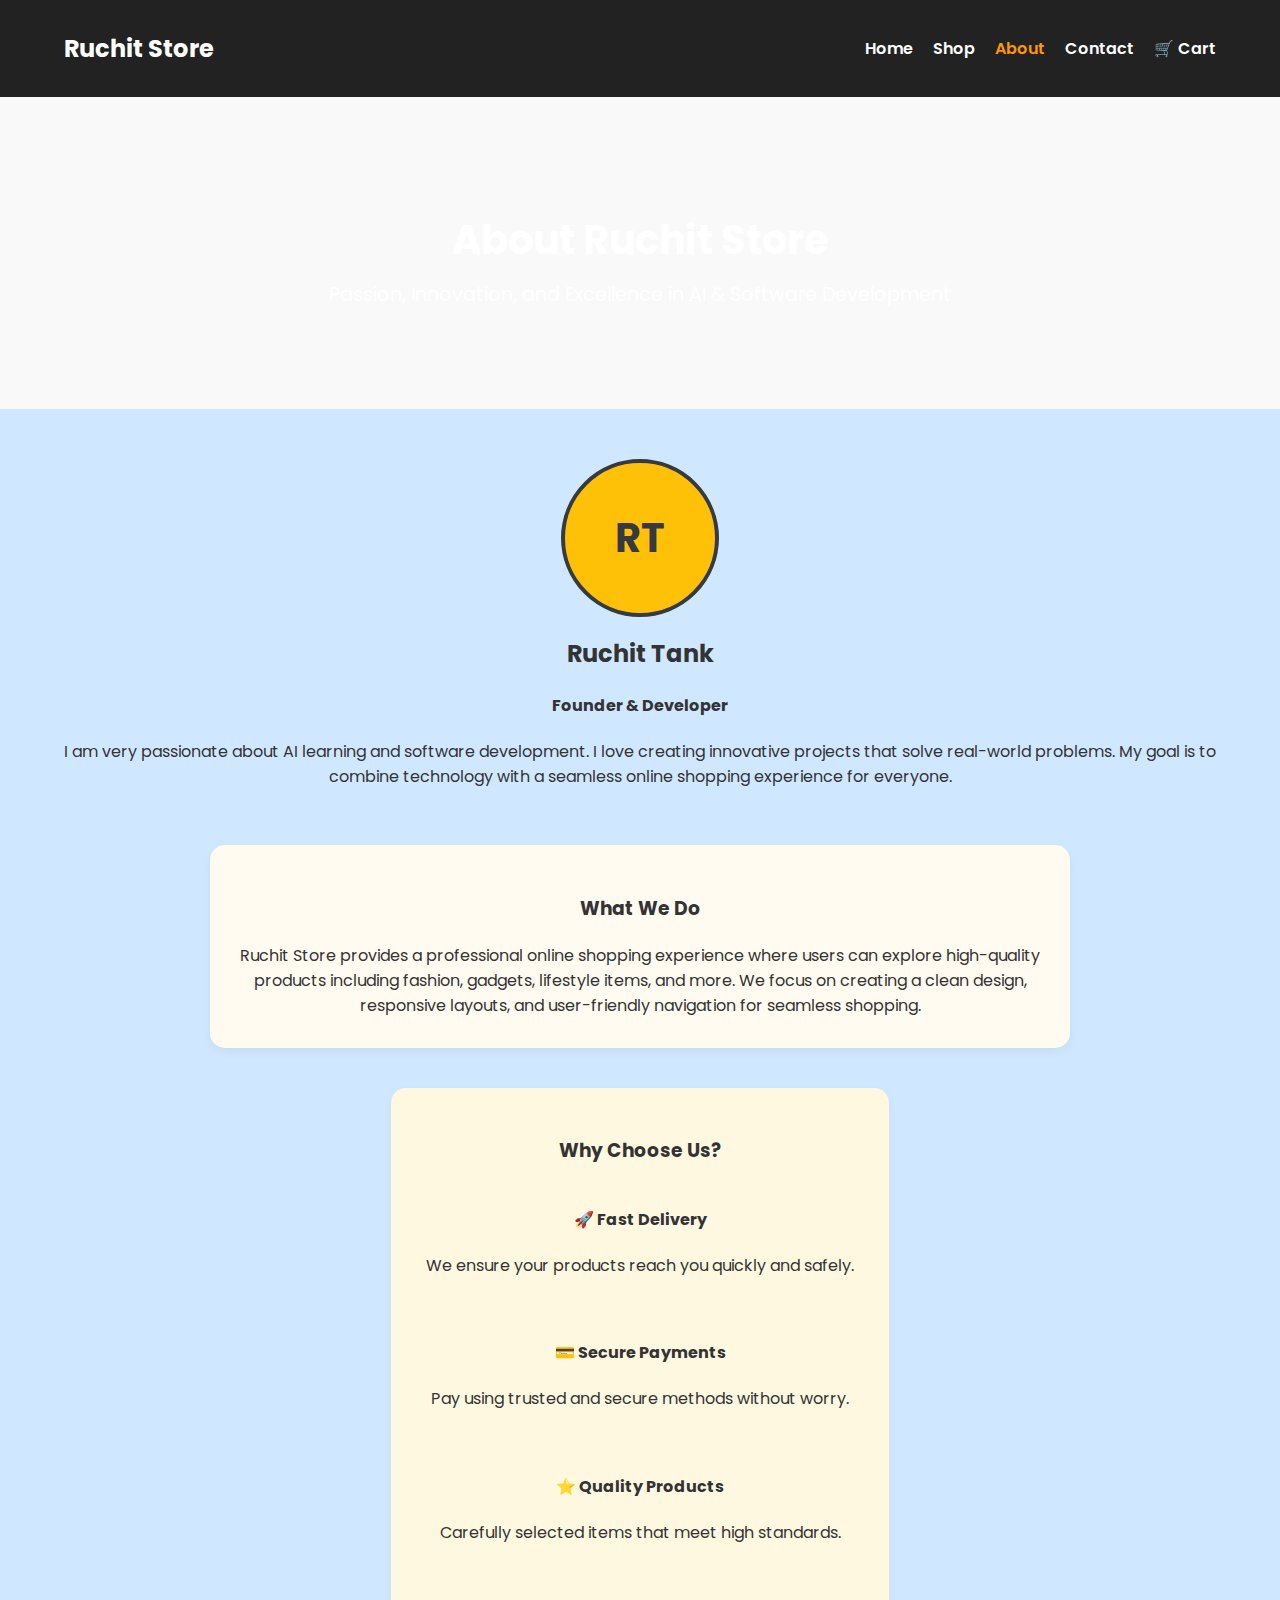
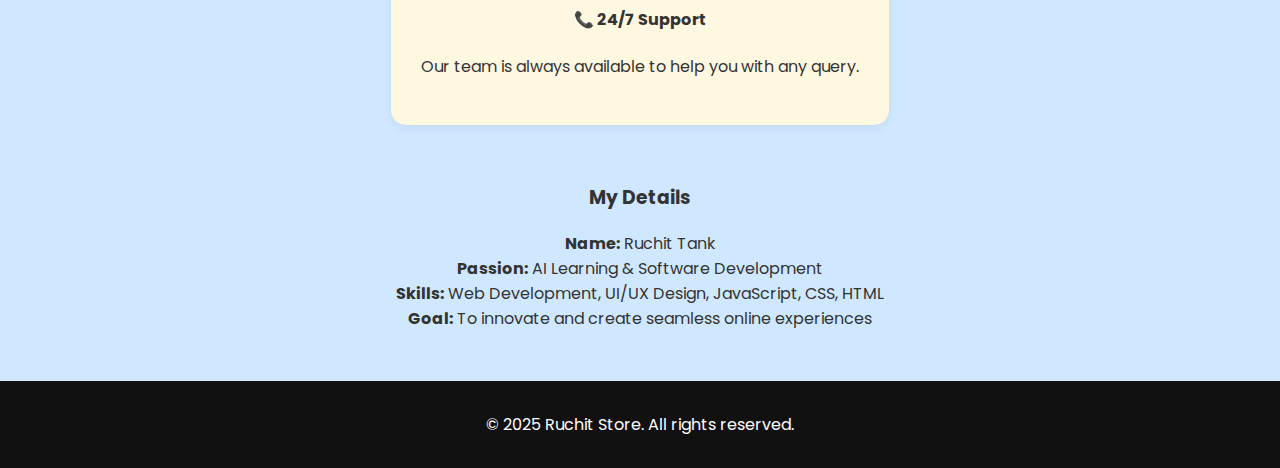
<file: about.html>
<!DOCTYPE html>
<html lang="en">
<head>
  <meta charset="UTF-8">
  <meta name="viewport" content="width=device-width, initial-scale=1.0">
  <title>Ruchit Store | About</title>
  <link rel="stylesheet" href="style.css">
</head>
<body>
  <!-- NAVBAR -->
  <header>
    <nav class="navbar">
      <h1 class="logo">Ruchit Store</h1>
      <ul>
        <li><a href="index.html">Home</a></li>
        <li><a href="shop.html">Shop</a></li>
        <li><a href="about.html" class="active">About</a></li>
        <li><a href="contact.html">Contact</a></li>
        <li><a href="cart.html">🛒 Cart</a></li>
      </ul>
    </nav>
  </header>

  <!-- ABOUT HEADER -->
  <section id="page-header" class="about-header">
    <h2>About Ruchit Store</h2>
    <p>Passion, Innovation, and Excellence in AI & Software Development</p>
  </section>

  <!-- ABOUT CONTENT -->
  <section id="about-content" style="padding:50px 5%; background:#d0e8ff;">
    <div class="team" style="flex-direction:column; gap:40px;">

      <!-- Personal Info -->
      <div style="text-align:center;">
        <div class="logo-circle" style="margin:0 auto; width:150px; height:150px; font-size:2.5rem;">RT</div>
        <h2>Ruchit Tank</h2>
        <h4>Founder & Developer</h4>
        <p>I am very passionate about AI learning and software development. I love creating innovative projects that solve real-world problems. My goal is to combine technology with a seamless online shopping experience for everyone.</p>
      </div>

      <!-- What We Do -->
      <div style="background:#fffbf0; padding:30px; border-radius:15px; box-shadow:0 4px 10px rgba(0,0,0,0.05);">
        <h3 style="text-align:center; margin-bottom:20px;">What We Do</h3>
        <p style="text-align:center; max-width:800px; margin:auto;">
          Ruchit Store provides a professional online shopping experience where users can explore high-quality products including fashion, gadgets, lifestyle items, and more. We focus on creating a clean design, responsive layouts, and user-friendly navigation for seamless shopping.
        </p>
      </div>

      <!-- Why Us -->
      <div style="background:#fff8e1; padding:30px; border-radius:15px; box-shadow:0 4px 10px rgba(0,0,0,0.05);">
        <h3 style="text-align:center; margin-bottom:20px;">Why Choose Us?</h3>
        <div style="display:grid; grid-template-columns:repeat(auto-fit, minmax(250px,1fr)); gap:25px; text-align:center;">
          <div>
            <h4>🚀 Fast Delivery</h4>
            <p>We ensure your products reach you quickly and safely.</p>
          </div>
          <div>
            <h4>💳 Secure Payments</h4>
            <p>Pay using trusted and secure methods without worry.</p>
          </div>
          <div>
            <h4>⭐ Quality Products</h4>
            <p>Carefully selected items that meet high standards.</p>
          </div>
          <div>
            <h4>📞 24/7 Support</h4>
            <p>Our team is always available to help you with any query.</p>
          </div>
        </div>
      </div>

      <!-- More Personal Details -->
      <div style="text-align:center;">
        <h3>My Details</h3>
        <ul style="list-style:none; padding:0; max-width:500px; margin:auto;">
          <li><strong>Name:</strong> Ruchit Tank</li>
          <li><strong>Passion:</strong> AI Learning & Software Development</li>
          <li><strong>Skills:</strong> Web Development, UI/UX Design, JavaScript, CSS, HTML</li>
          <li><strong>Goal:</strong> To innovate and create seamless online experiences</li>
        </ul>
      </div>
    </div>
  </section>

  <!-- FOOTER -->
  <footer>
    <p>&copy; 2025 Ruchit Store. All rights reserved.</p>
  </footer>
</body>
</html>
</file>
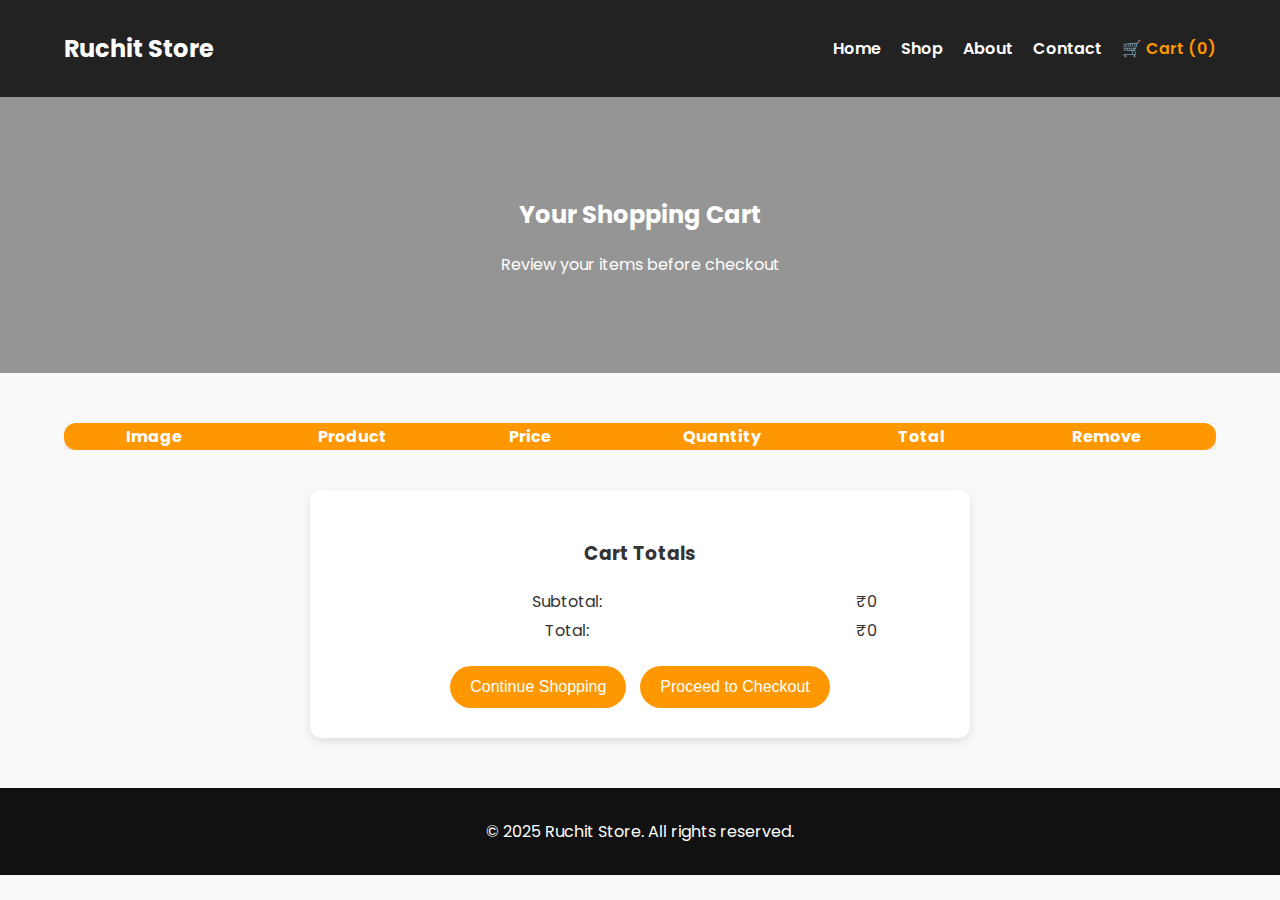
<file: cart.html>
<!DOCTYPE html>
<html lang="en">
<head>
  <meta charset="UTF-8">
  <meta name="viewport" content="width=device-width, initial-scale=1.0">
  <title>Ruchit Store | Cart</title>
  <link rel="stylesheet" href="style.css">
</head>
<body>
  <!-- NAVBAR -->
  <header>
    <nav class="navbar">
      <h1 class="logo">Ruchit Store</h1>
      <ul>
        <li><a href="index.html">Home</a></li>
        <li><a href="shop.html">Shop</a></li>
        <li><a href="about.html">About</a></li>
        <li><a href="contact.html">Contact</a></li>
        <li><a href="cart.html" class="active">🛒 Cart (<span id="cart-count">0</span>)</a></li>
      </ul>
    </nav>
  </header>

  <!-- CART HEADER -->
<section id="page-header" style="
  background: url('https://media.istockphoto.com/id/628483278/photo/empty-shopping-cart-in-grocery-section.jpg?s=612x612&w=0&k=20&c=DARgW_Wj3QzShsogYEJz-gBpvkSEojETZTlDvcIplmg=') no-repeat center center/cover;
  color: white;
  text-align: center;
  padding: 80px 20px;
  box-shadow: inset 0 0 0 2000px rgba(0,0,0,0.4);
">
  <h2>Your Shopping Cart</h2>
  <p>Review your items before checkout</p>
</section>


  <!-- CART TABLE -->
  <section id="cart-section" style="padding:50px 5%; background:#f9f9f9;">
    <div style="overflow-x:auto; margin-bottom:40px;">
      <table class="cart-table" style="width:100%; border-collapse: collapse; background:white; border-radius:12px; overflow:hidden; box-shadow:0 4px 10px rgba(0,0,0,0.1);">
        <thead style="background:#ff9800; color:white; text-align:center;">
          <tr>
            <th>Image</th>
            <th>Product</th>
            <th>Price</th>
            <th>Quantity</th>
            <th>Total</th>
            <th>Remove</th>
          </tr>
        </thead>
        <tbody id="cart-items">
          <!-- JS will insert cart items here -->
        </tbody>
      </table>
    </div>

    <!-- SUBTOTAL -->
    <div id="subtotal" style="max-width:600px; margin:auto; background:white; padding:30px; border-radius:12px; box-shadow:0 4px 10px rgba(0,0,0,0.1); text-align:center;">
      <h3>Cart Totals</h3>
      <table style="width:100%; margin-bottom:20px;">
        <tr><td>Subtotal:</td><td id="subtotal-price">$0</td></tr>
        <tr><td>Total:</td><td id="total-price">$0</td></tr>
      </table>
      <button class="explore-btn" style="margin-right:10px;" onclick="window.location.href='shop.html'">Continue Shopping</button>
      <button class="explore-btn" onclick="window.location.href='checkout.html'">Proceed to Checkout</button>

    </div>
  </section>

  <footer>
    <p>&copy; 2025 Ruchit Store. All rights reserved.</p>
  </footer>

  <script src="script.js"></script>
</body>
</html>
</file>
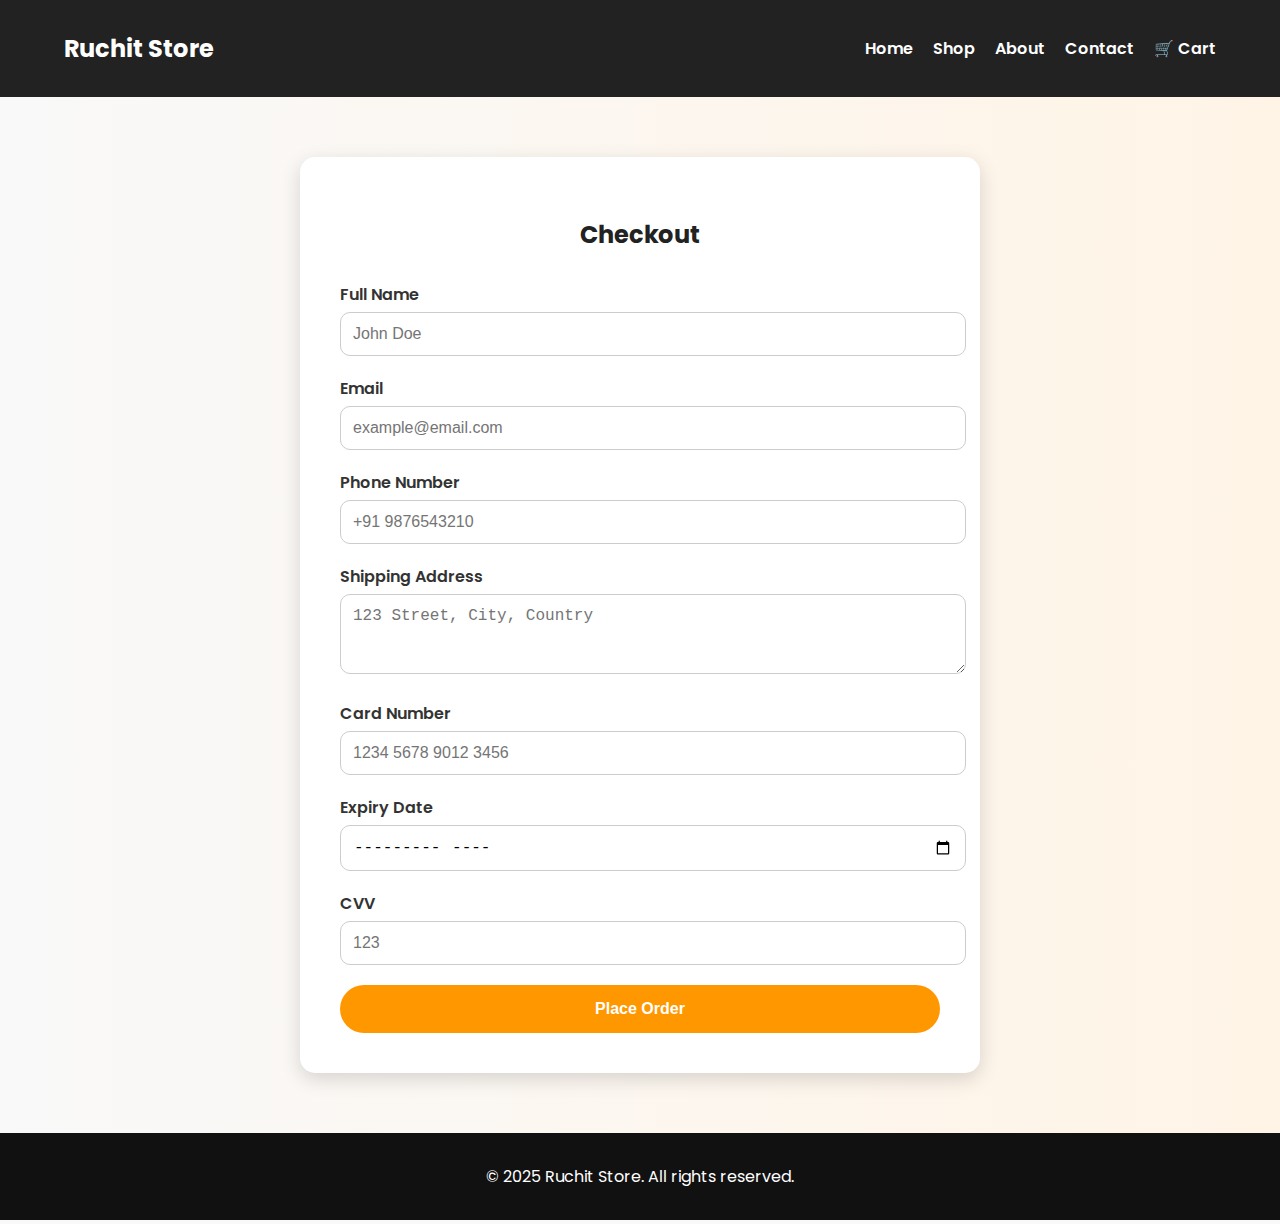
<file: checkout.html>
<!DOCTYPE html>
<html lang="en">
<head>
  <meta charset="UTF-8">
  <meta name="viewport" content="width=device-width, initial-scale=1.0">
  <title>Ruchit Store | Checkout</title>
  <link rel="stylesheet" href="style.css">
  <style>
    /* Checkout form specific styles */
    .checkout-section {
      padding: 60px 5%;
      background: linear-gradient(to right, #f9f9f9, #fff4e6);
      display: flex;
      justify-content: center;
    }

    .checkout-form {
      max-width: 600px;
      width: 100%;
      background: white;
      padding: 40px;
      border-radius: 15px;
      box-shadow: 0 6px 20px rgba(0,0,0,0.15);
    }

    .checkout-form h2 {
      text-align: center;
      margin-bottom: 30px;
      color: #222;
    }

    .checkout-form label {
      display: block;
      margin-bottom: 5px;
      font-weight: 600;
      color: #333;
    }

    .checkout-form input, 
    .checkout-form select, 
    .checkout-form textarea {
      width: 100%;
      padding: 12px;
      margin-bottom: 20px;
      border-radius: 10px;
      border: 1px solid #ccc;
      outline: none;
      font-size: 1rem;
    }

    .checkout-form button {
      width: 100%;
      padding: 15px;
      border: none;
      border-radius: 30px;
      background: #ff9800;
      color: white;
      font-size: 1rem;
      font-weight: 600;
      cursor: pointer;
      transition: 0.3s;
    }

    .checkout-form button:hover {
      background: #e68900;
      transform: scale(1.02);
    }

    /* Navbar color same as other pages */
    header .navbar {
      background: #222;
    }
  </style>
</head>
<body>
  <!-- NAVBAR -->
  <header>
    <nav class="navbar">
      <h1 class="logo">Ruchit Store</h1>
      <ul>
        <li><a href="index.html">Home</a></li>
        <li><a href="shop.html">Shop</a></li>
        <li><a href="about.html">About</a></li>
        <li><a href="contact.html">Contact</a></li>
        <li><a href="cart.html">🛒 Cart</a></li>
      </ul>
    </nav>
  </header>

  <!-- CHECKOUT FORM -->
<section class="checkout-section"> 
  <div class="checkout-form">
    <h2>Checkout</h2>

    <!-- Connected with Formspree -->
    <form action="https://formspree.io/f/xjkeqbwj" method="POST">
      <label for="fullname">Full Name</label>
      <input type="text" id="fullname" name="fullname" placeholder="John Doe" required>

      <label for="email">Email</label>
      <input type="email" id="email" name="_replyto" placeholder="example@email.com" required>

      <label for="phone">Phone Number</label>
      <input type="tel" id="phone" name="phone" placeholder="+91 9876543210" required>

      <label for="address">Shipping Address</label>
      <textarea id="address" name="address" rows="3" placeholder="123 Street, City, Country" required></textarea>

      <label for="cardnumber">Card Number</label>
      <input type="text" id="cardnumber" name="cardnumber" placeholder="1234 5678 9012 3456" required>

      <label for="expirydate">Expiry Date</label>
      <input type="month" id="expirydate" name="expirydate" required>

      <label for="cvv">CVV</label>
      <input type="text" id="cvv" name="cvv" placeholder="123" required>

      <button type="submit">Place Order</button>
    </form>
  </div>
</section>


  <footer>
    <p>&copy; 2025 Ruchit Store. All rights reserved.</p>
  </footer>
</body>
</html>
</file>
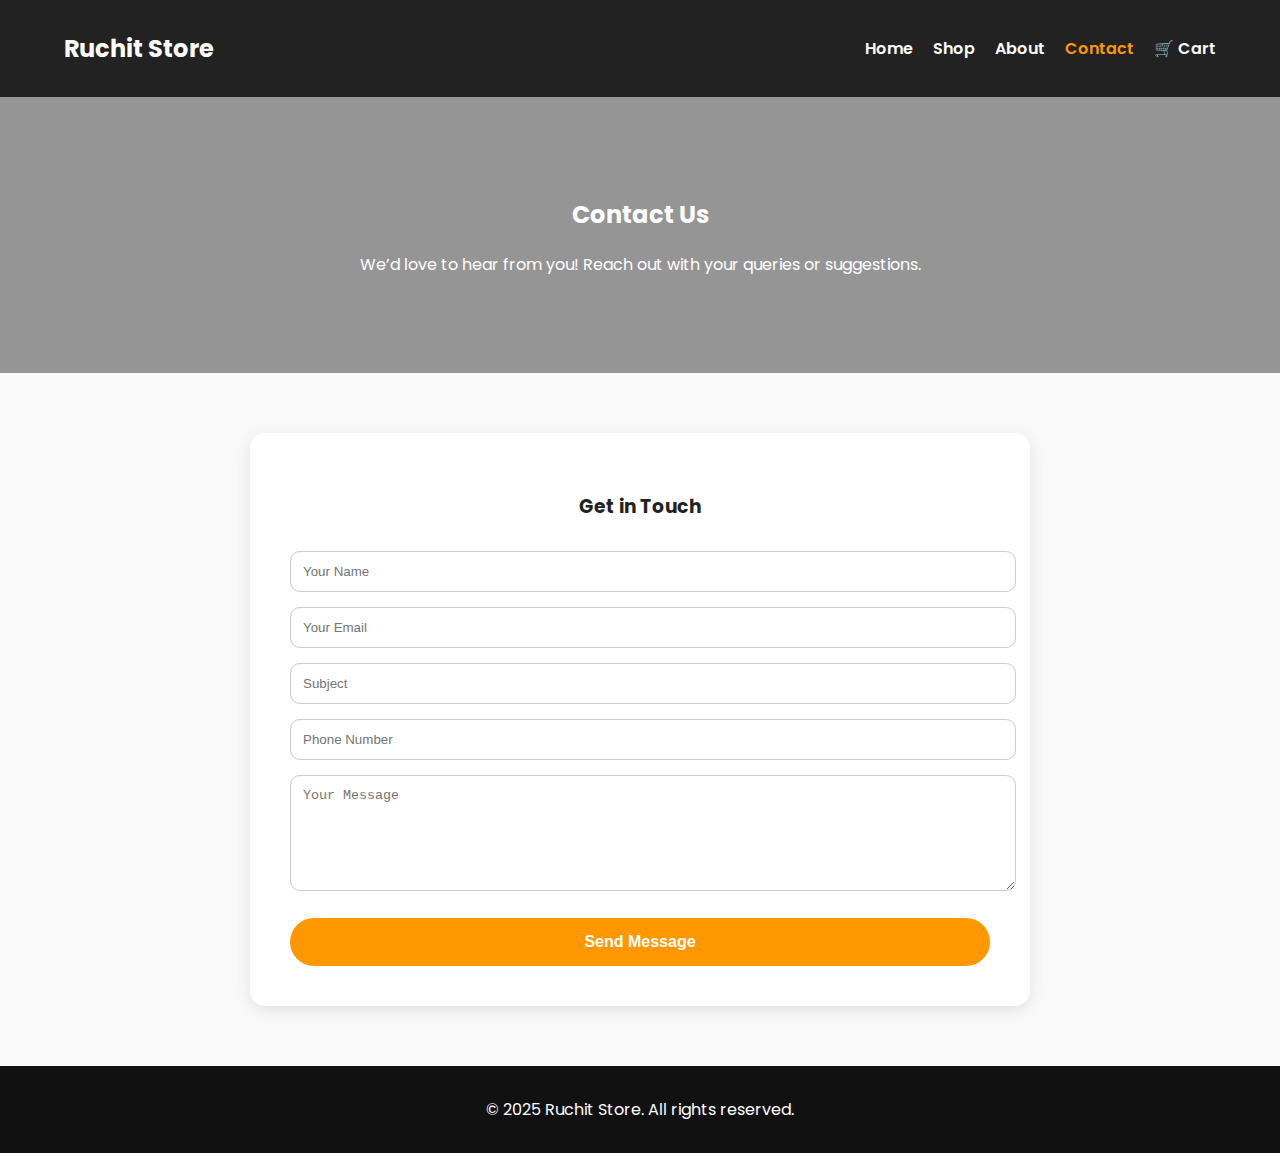
<file: contact.html>
<!DOCTYPE html>
<html lang="en">
<head>
  <meta charset="UTF-8">
  <meta name="viewport" content="width=device-width, initial-scale=1.0">
  <title>Ruchit Store | Contact</title>
  <link rel="stylesheet" href="style.css">
</head>
<body>
  <!-- NAVBAR -->
  <header>
    <nav class="navbar">
      <h1 class="logo">Ruchit Store</h1>
      <ul>
        <li><a href="index.html">Home</a></li>
        <li><a href="shop.html">Shop</a></li>
        <li><a href="about.html">About</a></li>
        <li><a href="contact.html" class="active">Contact</a></li>
        <li><a href="cart.html">🛒 Cart</a></li>
      </ul>
    </nav>
  </header>

  <!-- CONTACT HEADER -->
  <section id="page-header" class="contact-header" 
    style="background: url('https://images.unsplash.com/photo-1581091215369-3c2bdf9c196f?w=1600') no-repeat center center/cover; 
           color:white; text-align:center; padding:80px 20px; 
           box-shadow: inset 0 0 0 2000px rgba(0,0,0,0.4);">
    <h2>Contact Us</h2>
    <p>We’d love to hear from you! Reach out with your queries or suggestions.</p>
  </section>

  <!-- CONTACT FORM -->
  <section id="contact-form" style="padding:60px 5%; background: url('https://images.unsplash.com/photo-1507525428034-b723cf961d3e?w=1600') no-repeat center center/cover; background-size: cover;">
    <div style="max-width:700px; margin:auto; background: rgba(255,255,255,0.95); padding:40px; border-radius:15px; box-shadow:0 4px 15px rgba(0,0,0,0.1);">
      <h3 style="text-align:center; margin-bottom:30px; color:#222;">Get in Touch</h3>

      <!-- ✅ Web3Forms Integrated Form -->
      <form action="https://api.web3forms.com/submit" method="POST">
        <!-- REQUIRED: Your Web3Forms Access Key -->
        <input type="hidden" name="access_key" value="fe799099-09c1-4567-a6b0-ca1118c68212">

        <!-- Your Form Fields -->
        <input type="text" name="name" placeholder="Your Name" required style="width:100%; padding:12px; margin-bottom:15px; border-radius:10px; border:1px solid #ccc; outline:none;">

        <!-- ✅ FIXED: email field name -->
        <input type="email" name="email" placeholder="Your Email" required style="width:100%; padding:12px; margin-bottom:15px; border-radius:10px; border:1px solid #ccc; outline:none;">

        <input type="text" name="subject" placeholder="Subject" required style="width:100%; padding:12px; margin-bottom:15px; border-radius:10px; border:1px solid #ccc; outline:none;">

        <input type="tel" name="phone" placeholder="Phone Number" style="width:100%; padding:12px; margin-bottom:15px; border-radius:10px; border:1px solid #ccc; outline:none;">

        <textarea name="message" placeholder="Your Message" rows="6" required style="width:100%; padding:12px; margin-bottom:20px; border-radius:10px; border:1px solid #ccc; outline:none;"></textarea>

        <button type="submit" style="width:100%; padding:15px; border:none; border-radius:30px; background:#ff9800; color:white; font-size:1rem; font-weight:600; cursor:pointer; transition:0.3s;">
          Send Message
        </button>
      </form>
    </div>
  </section>

  <!-- FOOTER -->
  <footer>
    <p>&copy; 2025 Ruchit Store. All rights reserved.</p>
  </footer>
</body>
</html>
</file>
<file: style.css>
/* Google Fonts */
@import url('https://fonts.googleapis.com/css2?family=Poppins:wght@400;600;700&display=swap');

body {
  margin: 0;
  font-family: 'Poppins', sans-serif;
  background-color: #f9f9f9;
  color: #333;
}

/* NAVBAR */
.navbar {
  display: flex;
  justify-content: space-between;
  align-items: center;
  padding: 15px 5%;
  background: #222;
  color: white;
}

.navbar .logo {
  font-size: 1.5rem;
  font-weight: 700;
}

.navbar ul {
  list-style: none;
  display: flex;
  gap: 20px;
}

.navbar ul li a {
  color: white;
  text-decoration: none;
  font-weight: 600;
  transition: color 0.3s;
}

.navbar ul li a:hover,
.navbar ul li a.active {
  color: #ff9800;
}

/* HERO SECTION */
.home-hero {
  background: url('https://images.unsplash.com/photo-1512436991641-6745cdb1723f?w=1600') no-repeat center center/cover;
  color: white;
  text-align: center;
  padding: 100px 20px;
}

.hero-text h2 {
  font-size: 2.5rem;
  margin-bottom: 10px;
}

.explore-btn {
  background: #ff9800;
  color: white;
  padding: 12px 20px;
  border: none;
  border-radius: 30px;
  font-size: 1rem;
  cursor: pointer;
  transition: 0.3s;
}

.explore-btn:hover {
  background: #e68900;
  transform: scale(1.05);
}

/* FEATURED PRODUCTS */
#featured {
  text-align: center;
  padding: 50px 20px;
}

.featured-grid {
  display: grid;
  grid-template-columns: repeat(auto-fit, minmax(200px, 1fr));
  gap: 20px;
  margin-top: 20px;
}

.featured-item {
  background: white;
  border-radius: 12px;
  padding: 15px;
  box-shadow: 0px 4px 8px rgba(0, 0, 0, 0.1);
  transition: transform 0.3s;
}

.featured-item img {
  width: 100%;
  border-radius: 12px;
}

.featured-item:hover {
  transform: scale(1.05);
}

/* HIGHLIGHTS */
#highlights {
  display: grid;
  grid-template-columns: repeat(auto-fit, minmax(200px, 1fr));
  gap: 20px;
  background: #fff8e1;
  text-align: center;
  padding: 40px 5%;
}

.highlight h3 {
  font-size: 1.2rem;
  margin-bottom: 10px;
}

/* NEWSLETTER */
#newsletter {
  text-align: center;
  background: #222;
  color: white;
  padding: 40px 20px;
}

#newsletter input {
  padding: 10px;
  width: 250px;
  border-radius: 20px;
  border: none;
  outline: none;
}

#newsletter button {
  padding: 10px 20px;
  margin-left: 10px;
  background: #ff9800;
  border: none;
  border-radius: 20px;
  color: white;
  cursor: pointer;
}

#newsletter button:hover {
  background: #e68900;
}

/* FOOTER */
footer {
  background: #111;
  color: white;
  text-align: center;
  padding: 15px;
}
/* SHOP PAGE HEADER */
.shop-header {
  background: url('https://images.unsplash.com/photo-1503342217505-b0a15ec3261c?w=1600') no-repeat center center/cover;
  color: white;
  text-align: center;
  padding: 60px 20px;
}

.shop-header h2 {
  font-size: 2rem;
  margin-bottom: 10px;
}

/* PRODUCT GRID */
#shop-products {
  padding: 50px 5%;
  background: #f9f9f9;
}

.product-grid {
  display: grid;
  grid-template-columns: repeat(auto-fit, minmax(220px, 1fr));
  gap: 25px;
}

.product-card {
  background: white;
  border-radius: 12px;
  box-shadow: 0 4px 10px rgba(0,0,0,0.1);
  padding: 15px;
  display: flex;
  flex-direction: column;
  text-align: center;
  transition: transform 0.3s ease;
}

.product-card:hover {
  transform: scale(1.03);
}

.product-card img {
  width: 100%;
  height: 200px;
  object-fit: cover;
  border-radius: 10px;
  margin-bottom: 10px;
}

.product-card h3 {
  font-size: 1.1rem;
  margin: 5px 0;
}

.product-card p {
  font-weight: bold;
  margin: 5px 0;
}

.add-to-cart {
  margin-top: auto;
  background: #ff9800;
  color: white;
  border: none;
  padding: 10px;
  border-radius: 20px;
  cursor: pointer;
  font-weight: 600;
  transition: background 0.3s ease;
}

.add-to-cart:hover {
  background: #e68900;
}
.team {
    display: flex;
    align-items: center;
    gap: 30px;
    flex-wrap: wrap;
}

.team-logo {
    flex-shrink: 0;
}

.logo-circle {
    display: flex;
    align-items: center;
    justify-content: center;
    width: 180px;
    height: 180px;
    background-color: #ffc107;
    color: #343a40;
    font-size: 2em;
    font-weight: bold;
    border-radius: 50%;
    border: 4px solid #343a40;
}
/* ABOUT PAGE HEADER */
.about-header {
  background: url('https://images.unsplash.com/photo-1504384308090-c894fdcc538d?w=1600') no-repeat center center/cover;
  color: white;
  text-align: center;
  padding: 80px 20px;
}

.about-header h2 {
  font-size: 2.5rem;
  margin-bottom: 10px;
}

.about-header p {
  font-size: 1.2rem;
  margin-top: 0;
}
</file>
